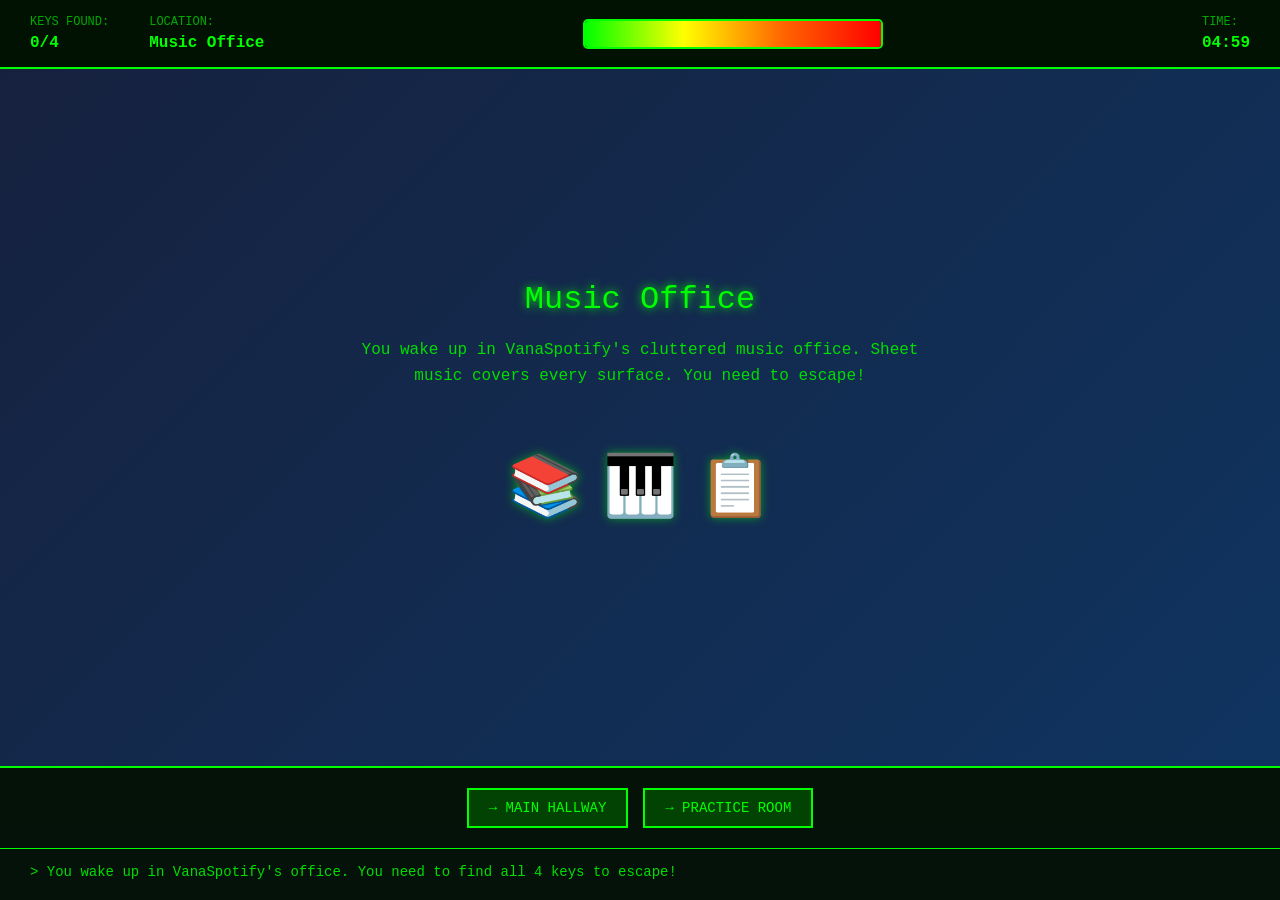
<file: index.html>
<!DOCTYPE html>
<html lang="en">
<head>
    <meta charset="UTF-8">
    <meta name="viewport" content="width=device-width, initial-scale=1.0">
    <title>VanaSpotify - Music Academy Escape</title>
    <link rel="stylesheet" href="style.css">
</head>
<body>
    <!-- Main Game Container -->
    <div id="gameContainer" class="game-container">
        
        <!-- HUD (Heads-Up Display) -->
        <div class="hud">
            <div class="hud-left">
                <div class="hud-item">
                    <span class="label">Keys Found:</span>
                    <span id="keysCount" class="value">0/4</span>
                </div>
                <div class="hud-item">
                    <span class="label">Location:</span>
                    <span id="locationName" class="value">Music Office</span>
                </div>
            </div>
            <div class="hud-center">
                <div id="sanity" class="sanity-bar">
                    <div id="sanityFill" class="sanity-fill"></div>
                    <span id="sanityText">SANITY: 100%</span>
                </div>
            </div>
            <div class="hud-right">
                <div class="hud-item">
                    <span class="label">Time:</span>
                    <span id="timeDisplay" class="value">05:00</span>
                </div>
                <div class="hud-item" id="chaseIndicator" style="display: none;">
                    <span class="label danger">🎵 BEING CHASED!</span>
                </div>
            </div>
        </div>

        <!-- Main Game View -->
        <div class="game-view" id="gameView">
            <div class="room-container" id="roomContainer">
                <!-- Room content will be dynamically generated -->
            </div>
        </div>

        <!-- Room Navigation -->
        <div class="room-nav" id="roomNav">
            <!-- Navigation buttons will be dynamically generated -->
        </div>

        <!-- Interaction Panel -->
        <div class="interaction-panel" id="interactionPanel">
            <!-- Interactions will appear here -->
        </div>
    </div>

    <!-- Quiz Modal -->
    <div id="quizModal" class="modal hidden">
        <div class="modal-content quiz-content">
            <div class="quiz-header">
                <h2>🎵 MUSIC QUIZ 🎵</h2>
                <p class="quiz-message">VanaSpotify demands an answer...</p>
            </div>
            <div class="quiz-question">
                <p id="quizQuestion"></p>
            </div>
            <div class="quiz-answers" id="quizAnswers">
                <!-- Answers will be generated here -->
            </div>
            <div id="quizResult" class="quiz-result hidden">
                <!-- Result message appears here -->
            </div>
        </div>
    </div>

    <!-- Chase Scene Modal -->
    <div id="chaseModal" class="modal hidden">
        <div class="chase-scene" id="chaseScene">
            <div class="player-escape">🏃‍♂️</div>
            <div class="teacher-chase">🎶</div>
            <div class="chase-text">
                <p id="chaseText">RUN!</p>
            </div>
        </div>
    </div>

    <!-- Caught Modal -->
    <div id="caughtModal" class="modal hidden">
        <div class="modal-content caught-content">
            <h2>😱 CAUGHT! 😱</h2>
            <div class="bathroom-scene">
                <p>You wake up locked in the bathroom...</p>
                <p class="bathroom-clue">Find a way out and continue your search for the keys!</p>
            </div>
            <button class="btn-continue" onclick="resumeFromBathroom()">Continue</button>
        </div>
    </div>

    <!-- Game Over Modal -->
    <div id="gameOverModal" class="modal hidden">
        <div class="modal-content game-over-content">
            <h2 id="gameOverTitle">GAME OVER</h2>
            <p id="gameOverMessage"></p>
            <button class="btn-restart" onclick="location.reload()">Play Again</button>
        </div>
    </div>

    <!-- Win Modal -->
    <div id="winModal" class="modal hidden">
        <div class="modal-content win-content">
            <h2>🎉 YOU ESCAPED! 🎉</h2>
            <p>You made it out of the Music Academy alive!</p>
            <p id="winStats"></p>
            <button class="btn-restart" onclick="location.reload()">Play Again</button>
        </div>
    </div>

    <script src="game.js"></script>
</body>
</html>
</file>
<file: style.css>
* {
    margin: 0;
    padding: 0;
    box-sizing: border-box;
}

body {
    font-family: 'Courier New', monospace;
    background: #0a0a0a;
    color: #00ff00;
    overflow: hidden;
    height: 100vh;
}

.game-container {
    width: 100%;
    height: 100vh;
    display: flex;
    flex-direction: column;
    background: linear-gradient(180deg, #0a0a0a 0%, #1a0a2e 100%);
    position: relative;
}

/* HUD Styling */
.hud {
    background: rgba(0, 20, 0, 0.8);
    border-bottom: 2px solid #00ff00;
    padding: 15px 30px;
    display: flex;
    justify-content: space-between;
    align-items: center;
    font-size: 14px;
    box-shadow: 0 2px 10px rgba(0, 255, 0, 0.3);
}

.hud-left, .hud-right {
    display: flex;
    gap: 40px;
}

.hud-item {
    display: flex;
    flex-direction: column;
    gap: 5px;
}

.hud-item .label {
    font-size: 12px;
    color: #00aa00;
    text-transform: uppercase;
}

.hud-item .value {
    font-size: 16px;
    color: #00ff00;
    font-weight: bold;
}

.hud-item .label.danger {
    color: #ff0000;
    animation: blink 0.5s infinite;
}

@keyframes blink {
    0%, 100% { opacity: 1; }
    50% { opacity: 0.5; }
}

/* Sanity Bar */
.hud-center {
    flex: 1;
    max-width: 300px;
}

.sanity-bar {
    position: relative;
    width: 100%;
    height: 30px;
    background: rgba(0, 0, 0, 0.5);
    border: 2px solid #00ff00;
    border-radius: 5px;
    overflow: hidden;
}

.sanity-fill {
    height: 100%;
    background: linear-gradient(90deg, #00ff00, #ffff00, #ff6600, #ff0000);
    width: 100%;
    transition: width 0.3s ease;
}

.sanity-text {
    position: absolute;
    top: 50%;
    left: 50%;
    transform: translate(-50%, -50%);
    font-weight: bold;
    color: #00ff00;
    text-shadow: 0 0 5px #00ff00;
    z-index: 10;
}

/* Main Game View */
.game-view {
    flex: 1;
    overflow: hidden;
    position: relative;
    background: linear-gradient(135deg, #16213e 0%, #0f3460 100%);
}

.room-container {
    width: 100%;
    height: 100%;
    padding: 40px;
    display: flex;
    flex-direction: column;
    justify-content: center;
    align-items: center;
    text-align: center;
    position: relative;
}

.room-title {
    font-size: 32px;
    color: #00ff00;
    margin-bottom: 20px;
    text-shadow: 0 0 10px #00ff00;
}

.room-description {
    font-size: 16px;
    color: #00dd00;
    margin-bottom: 30px;
    max-width: 600px;
    line-height: 1.6;
}

.room-objects {
    display: flex;
    flex-wrap: wrap;
    gap: 20px;
    justify-content: center;
    margin: 30px 0;
}

.object {
    font-size: 60px;
    cursor: pointer;
    transition: all 0.2s ease;
    filter: drop-shadow(0 0 5px rgba(0, 255, 0, 0.5));
}

.object:hover {
    transform: scale(1.2);
    filter: drop-shadow(0 0 15px rgba(0, 255, 0, 0.8));
}

.object.found {
    opacity: 0.3;
    pointer-events: none;
}

/* Room Navigation */
.room-nav {
    background: rgba(0, 20, 0, 0.8);
    border-top: 2px solid #00ff00;
    padding: 20px;
    display: flex;
    justify-content: center;
    gap: 15px;
    flex-wrap: wrap;
}

.btn-nav {
    background: rgba(0, 100, 0, 0.6);
    border: 2px solid #00ff00;
    color: #00ff00;
    padding: 10px 20px;
    cursor: pointer;
    font-family: 'Courier New', monospace;
    font-size: 14px;
    transition: all 0.2s ease;
    text-transform: uppercase;
}

.btn-nav:hover {
    background: rgba(0, 150, 0, 0.8);
    box-shadow: 0 0 10px #00ff00;
    transform: scale(1.05);
}

/* Interaction Panel */
.interaction-panel {
    background: rgba(0, 20, 0, 0.8);
    border-top: 1px solid #00ff00;
    padding: 15px 30px;
    font-size: 14px;
    color: #00dd00;
    min-height: 50px;
    max-height: 100px;
    overflow-y: auto;
}

.interaction-panel p {
    margin-bottom: 5px;
}

/* Modals */
.modal {
    position: fixed;
    top: 0;
    left: 0;
    width: 100%;
    height: 100%;
    background: rgba(0, 0, 0, 0.9);
    display: flex;
    justify-content: center;
    align-items: center;
    z-index: 1000;
    backdrop-filter: blur(5px);
}

.modal.hidden {
    display: none;
}

.modal-content {
    background: rgba(15, 52, 96, 0.95);
    border: 3px solid #00ff00;
    padding: 40px;
    border-radius: 10px;
    text-align: center;
    max-width: 500px;
    box-shadow: 0 0 30px rgba(0, 255, 0, 0.5);
}

.modal-content h2 {
    color: #00ff00;
    font-size: 32px;
    margin-bottom: 20px;
    text-shadow: 0 0 10px #00ff00;
}

.modal-content p {
    color: #00dd00;
    font-size: 16px;
    margin-bottom: 15px;
    line-height: 1.6;
}

/* Quiz Modal */
.quiz-content {
    max-width: 600px;
}

.quiz-header {
    margin-bottom: 30px;
}

.quiz-message {
    color: #ff6600;
    font-size: 18px;
    margin-top: 10px;
}

.quiz-question {
    background: rgba(0, 0, 0, 0.5);
    padding: 20px;
    margin-bottom: 20px;
    border: 2px solid #00ff00;
    border-radius: 5px;
}

.quiz-question p {
    font-size: 18px;
    color: #ffff00;
}

.quiz-answers {
    display: flex;
    flex-direction: column;
    gap: 10px;
}

.quiz-answer {
    background: rgba(0, 100, 0, 0.4);
    border: 2px solid #00ff00;
    color: #00ff00;
    padding: 15px;
    cursor: pointer;
    font-family: 'Courier New', monospace;
    font-size: 14px;
    transition: all 0.2s ease;
    text-align: left;
}

.quiz-answer:hover {
    background: rgba(0, 150, 0, 0.6);
    box-shadow: 0 0 10px #00ff00;
}

.quiz-answer.correct {
    background: rgba(0, 200, 0, 0.8);
    border-color: #00ff00;
}

.quiz-answer.incorrect {
    background: rgba(200, 0, 0, 0.8);
    border-color: #ff0000;
}

.quiz-result {
    background: rgba(0, 0, 0, 0.5);
    padding: 15px;
    margin-top: 20px;
    border: 2px solid #00ff00;
    border-radius: 5px;
}

.quiz-result.hidden {
    display: none;
}

.quiz-result.success {
    color: #00ff00;
    border-color: #00ff00;
}

.quiz-result.failure {
    color: #ff0000;
    border-color: #ff0000;
}

/* Chase Scene */
.chase-scene {
    position: relative;
    width: 400px;
    height: 300px;
    background: linear-gradient(90deg, #1a0000, #0a0000);
    border: 3px solid #ff0000;
    display: flex;
    align-items: center;
    justify-content: space-between;
    padding: 30px;
    overflow: hidden;
}

.player-escape {
    font-size: 60px;
    animation: runAway 0.5s infinite;
}

@keyframes runAway {
    0%, 100% { transform: translateX(0); }
    50% { transform: translateX(-20px); }
}

.teacher-chase {
    font-size: 70px;
    animation: chaseAfter 0.5s infinite;
}

@keyframes chaseAfter {
    0%, 100% { transform: translateX(0); }
    50% { transform: translateX(20px); }
}

.chase-text {
    position: absolute;
    top: 50%;
    left: 50%;
    transform: translate(-50%, -50%);
}

.chase-text p {
    font-size: 48px;
    color: #ff0000;
    text-shadow: 0 0 20px #ff0000;
    animation: pulse 0.5s infinite;
}

@keyframes pulse {
    0%, 100% { transform: scale(1); }
    50% { transform: scale(1.2); }
}

/* Caught Modal */
.caught-content {
    background: linear-gradient(135deg, rgba(80, 0, 0, 0.95), rgba(20, 0, 0, 0.95));
    border-color: #ff3300;
}

.bathroom-scene {
    background: rgba(0, 0, 0, 0.5);
    padding: 20px;
    margin: 20px 0;
    border: 2px solid #666;
    border-radius: 5px;
}

.bathroom-clue {
    color: #ffaa00;
    margin-top: 15px;
}

/* Game Over Modal */
.game-over-content {
    background: linear-gradient(135deg, rgba(80, 0, 0, 0.95), rgba(20, 0, 0, 0.95));
    border-color: #ff0000;
}

#gameOverTitle {
    color: #ff0000;
    text-shadow: 0 0 20px #ff0000;
}

/* Win Modal */
.win-content {
    background: linear-gradient(135deg, rgba(0, 80, 0, 0.95), rgba(0, 20, 0, 0.95));
    border-color: #00ff00;
}

.win-content h2 {
    text-shadow: 0 0 20px #00ff00;
}

#winStats {
    color: #ffff00;
    font-size: 14px;
    white-space: pre-line;
}

/* Buttons */
.btn-continue, .btn-restart {
    background: rgba(0, 100, 0, 0.6);
    border: 2px solid #00ff00;
    color: #00ff00;
    padding: 12px 30px;
    cursor: pointer;
    font-family: 'Courier New', monospace;
    font-size: 16px;
    transition: all 0.2s ease;
    text-transform: uppercase;
    margin-top: 20px;
}

.btn-continue:hover, .btn-restart:hover {
    background: rgba(0, 150, 0, 0.8);
    box-shadow: 0 0 15px #00ff00;
    transform: scale(1.05);
}

.win-content .btn-restart {
    border-color: #00ff00;
}

.caught-content .btn-continue {
    border-color: #ff3300;
    color: #ff3300;
}

.caught-content .btn-continue:hover {
    background: rgba(150, 30, 0, 0.8);
    box-shadow: 0 0 15px #ff3300;
}

/* Responsive */
@media (max-width: 768px) {
    .hud {
        flex-direction: column;
        gap: 15px;
    }

    .hud-left, .hud-right {
        width: 100%;
        justify-content: center;
    }

    .modal-content {
        margin: 20px;
        padding: 30px;
    }

    .room-title {
        font-size: 24px;
    }

    .object {
        font-size: 40px;
    }
}
</file>
